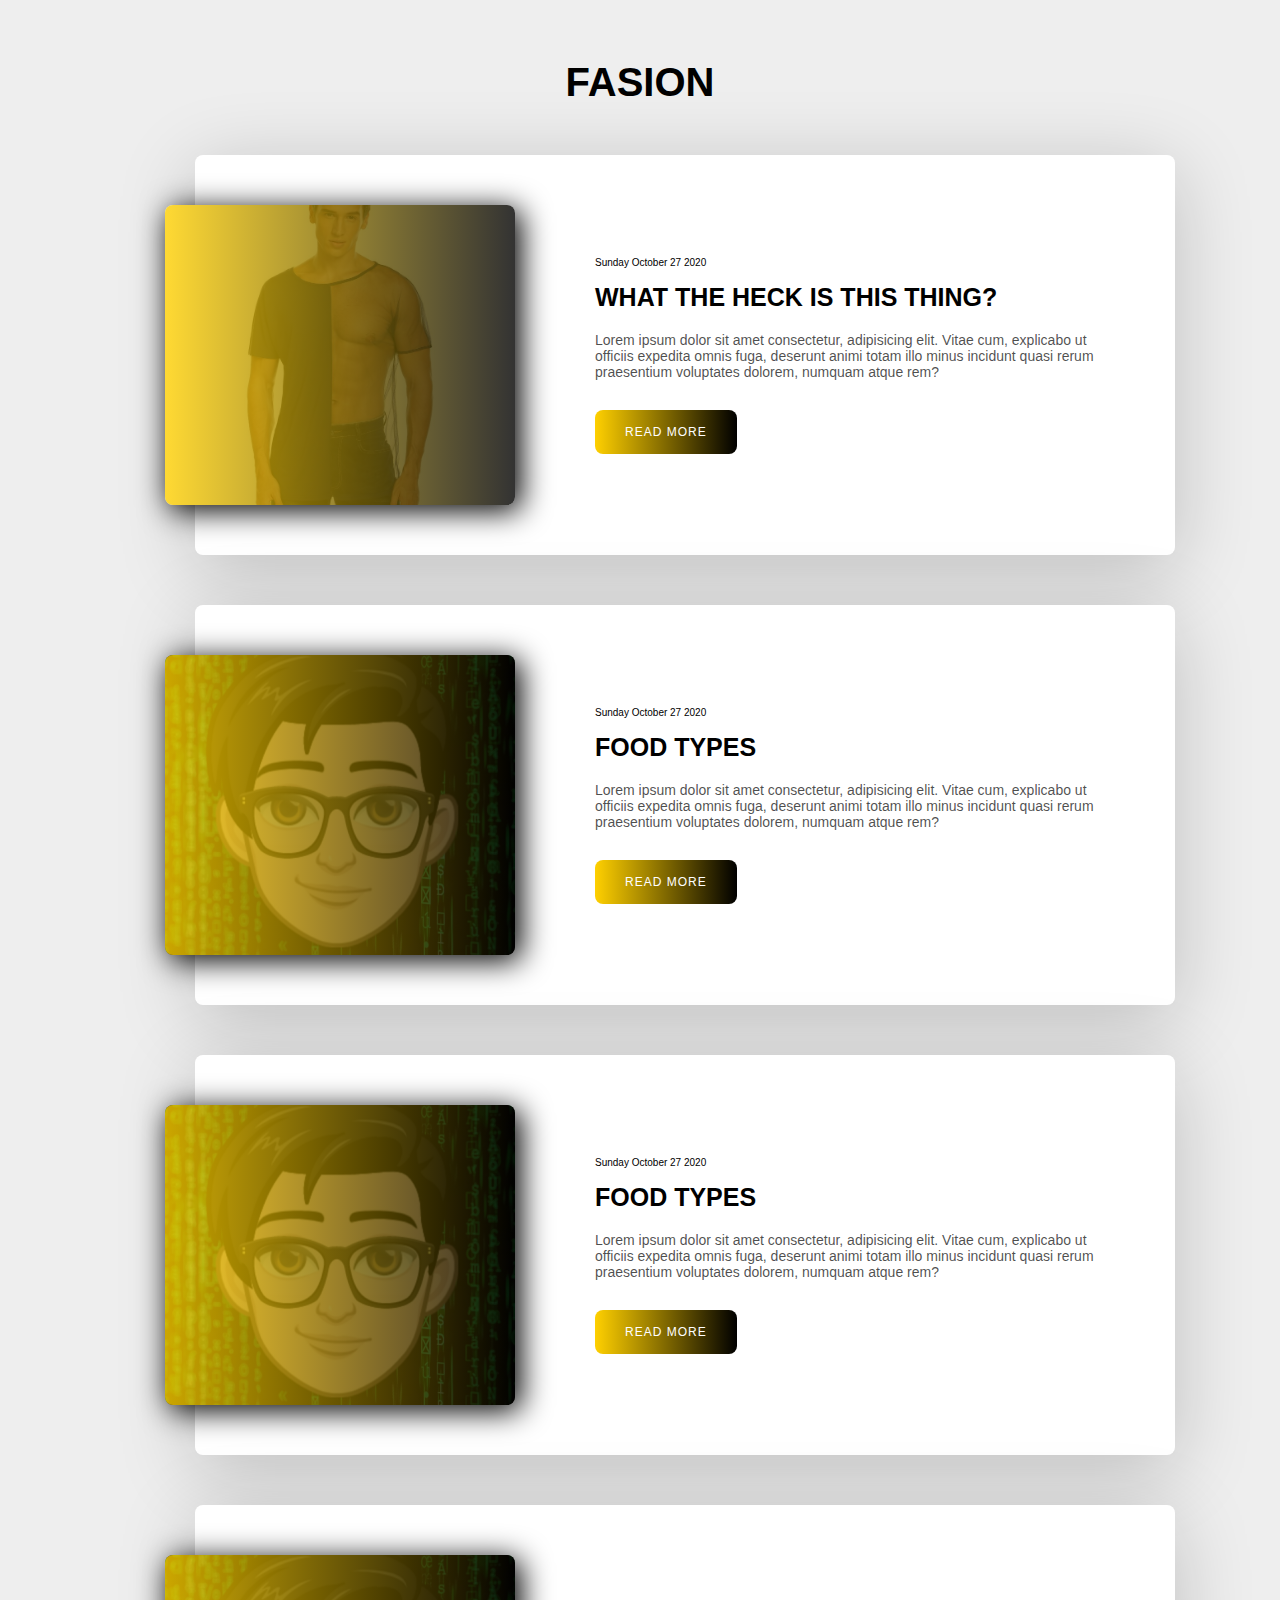
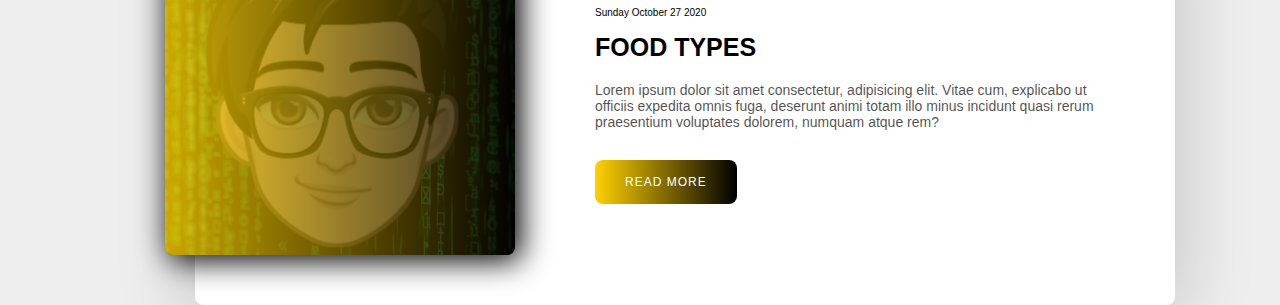
<file: categories/fasion.html>
<!DOCTYPE html>
<html lang="en">
<head>
    <meta charset="UTF-8">
    <meta name="viewport" content="width=device-width, user-scalable=no, initial-scale=1.0, minimum-scale=1.0, maximum-scale-1.0">
    <title>Food | Daily Blogs</title>
    <link href="https://unpkg.com/aos@2.3.1/dist/aos.css" rel="stylesheet">
    <link rel="stylesheet" type="text/css" href="style.css">
</head>
<body>
    <div class="text">FASION</div>
    <div class="blog-post">
        <div class="blog-post_img">
            <img src="Men-s-Fasion-Short-Sleeve-SDL728628564-1-32575.jfif" alt="">
        </div>
        <div class="blog-post_info">
            <div class="blod-post_date">
                <span>Sunday</span>
                <span>October 27 2020</span>
            </div>
            <h1 class="blog-post_title">What the Heck is this thing?</h1>
            <p class="blog-post_text">
                Lorem ipsum dolor sit amet consectetur, adipisicing elit. Vitae cum, explicabo ut officiis expedita omnis fuga, deserunt animi totam illo minus incidunt quasi rerum praesentium voluptates dolorem, numquam atque rem?
            </p>
            <a href="#" class="blog-post_cta">Read More</a>
        </div>
    </div>
   


    <div class="blog-post">
        <div class="blog-post_img">
            <img src="profile.jfif" alt="">
        </div>
        <div class="blog-post_info">
            <div class="blod-post_date">
                <span>Sunday</span>
                <span>October 27 2020</span>
            </div>
            <h1 class="blog-post_title">Food Types</h1>
            <p class="blog-post_text">
                Lorem ipsum dolor sit amet consectetur, adipisicing elit. Vitae cum, explicabo ut officiis expedita omnis fuga, deserunt animi totam illo minus incidunt quasi rerum praesentium voluptates dolorem, numquam atque rem?
            </p>
            <a href="#" class="blog-post_cta">Read More</a>
        </div>
    </div>

    <div class="blog-post">
        <div class="blog-post_img">
            <img src="profile.jfif" alt="">
        </div>
        <div class="blog-post_info">
            <div class="blod-post_date">
                <span>Sunday</span>
                <span>October 27 2020</span>
            </div>
            <h1 class="blog-post_title">Food Types</h1>
            <p class="blog-post_text">
                Lorem ipsum dolor sit amet consectetur, adipisicing elit. Vitae cum, explicabo ut officiis expedita omnis fuga, deserunt animi totam illo minus incidunt quasi rerum praesentium voluptates dolorem, numquam atque rem?
            </p>
            <a href="#" class="blog-post_cta">Read More</a>
        </div>
    </div>


    <div class="blog-post">
        <div class="blog-post_img">
            <img src="profile.jfif" alt="">
        </div>
        <div class="blog-post_info">
            <div class="blod-post_date">
                <span>Sunday</span>
                <span>October 27 2020</span>
            </div>
            <h1 class="blog-post_title">Food Types</h1>
            <p class="blog-post_text">
                Lorem ipsum dolor sit amet consectetur, adipisicing elit. Vitae cum, explicabo ut officiis expedita omnis fuga, deserunt animi totam illo minus incidunt quasi rerum praesentium voluptates dolorem, numquam atque rem?
            </p>
            <a href="#" class="blog-post_cta">Read More</a>
        </div>
    </div>


    <script src="https://unpkg.com/aos@2.3.1/dist/aos.js"></script>
    <script>
        AOS.init();
      </script>
</body>
</html>
</file>
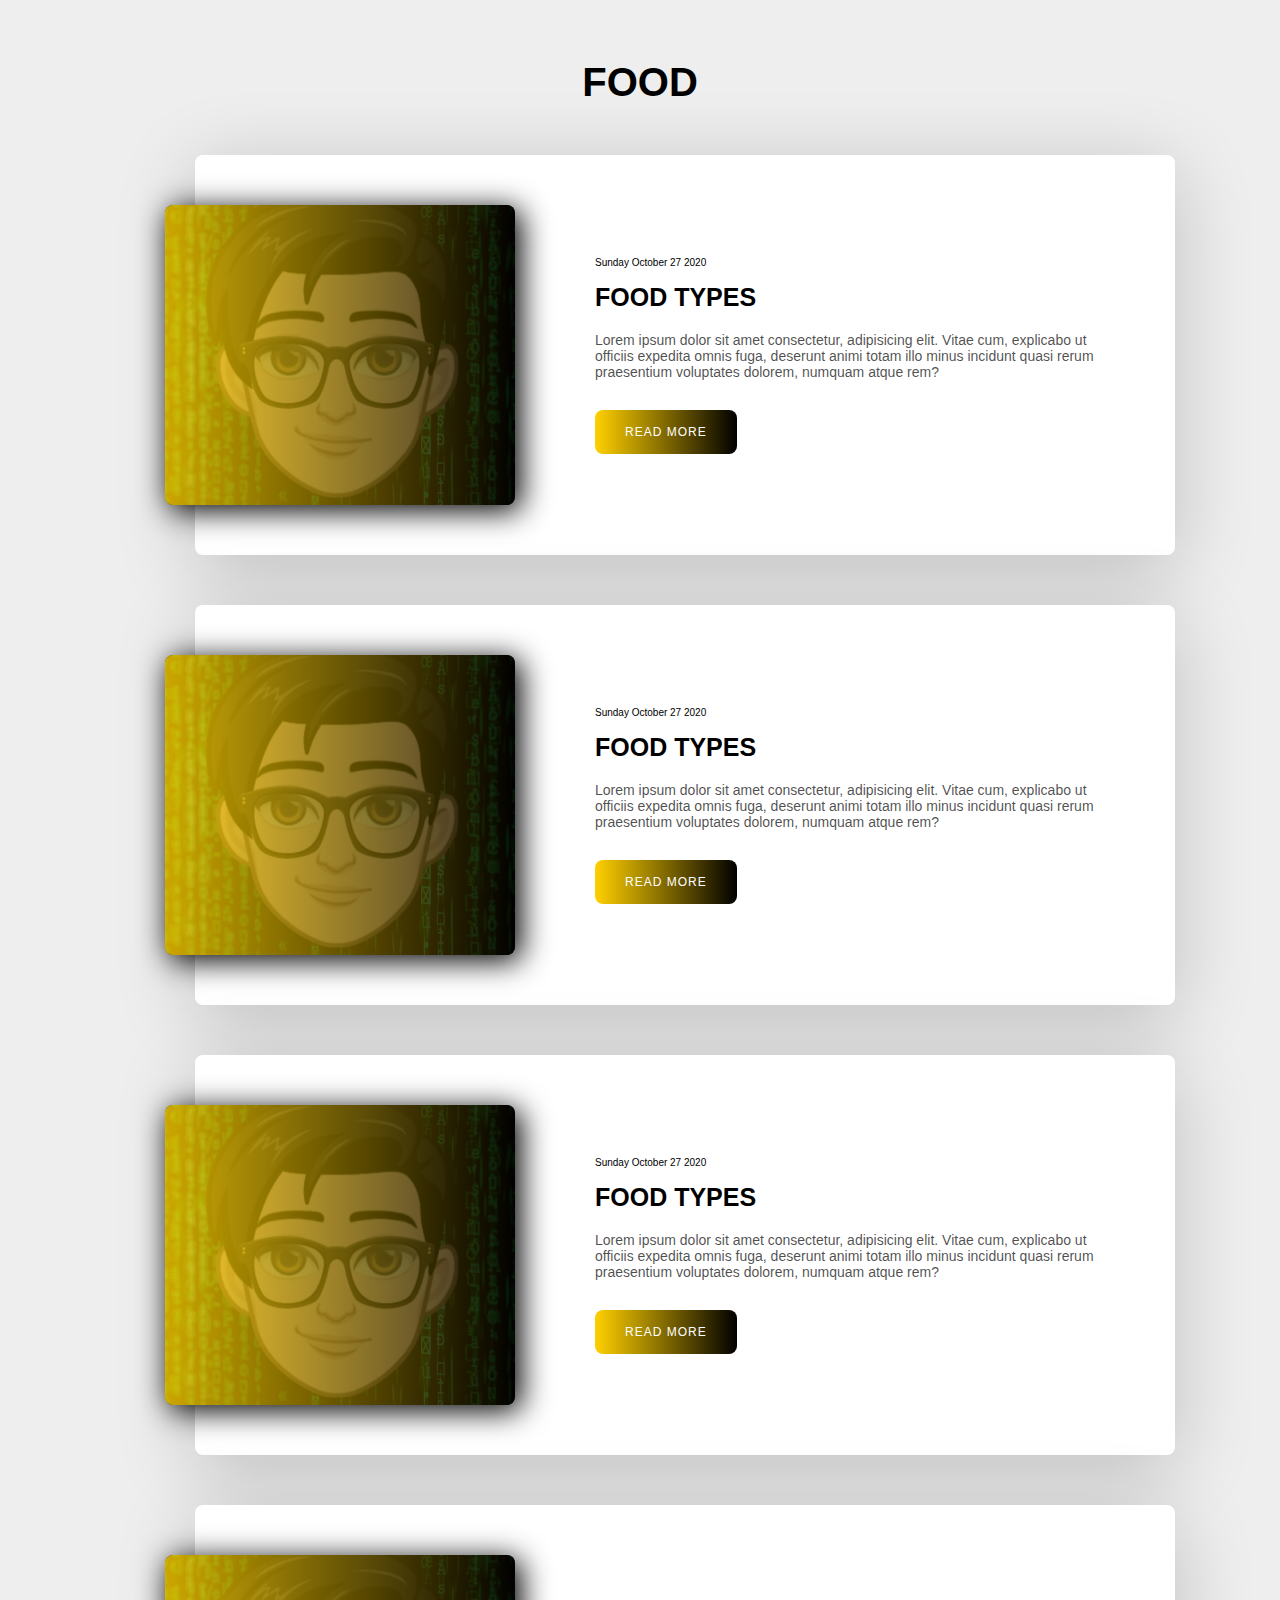
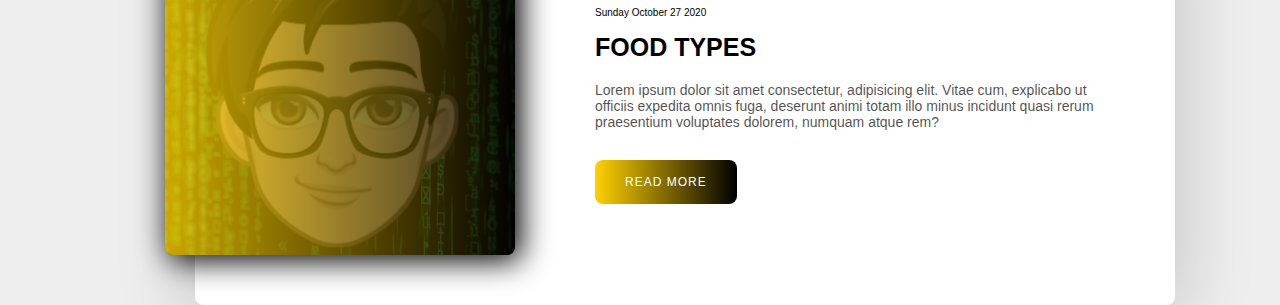
<file: categories/food.html>
<!DOCTYPE html>
<html lang="en">
<head>
    <meta charset="UTF-8">
    <meta name="viewport" content="width=device-width, user-scalable=no, initial-scale=1.0, minimum-scale=1.0, maximum-scale-1.0">
    <title>Food | Daily Blogs</title>
    <link href="https://unpkg.com/aos@2.3.1/dist/aos.css" rel="stylesheet">
    <link rel="stylesheet" type="text/css" href="style.css">
</head>
<body>
    <div class="text">FOOD</div>
    <div class="blog-post">
        <div class="blog-post_img">
            <img src="profile.jfif" alt="">
        </div>
        <div class="blog-post_info">
            <div class="blod-post_date">
                <span>Sunday</span>
                <span>October 27 2020</span>
            </div>
            <h1 class="blog-post_title">Food Types</h1>
            <p class="blog-post_text">
                Lorem ipsum dolor sit amet consectetur, adipisicing elit. Vitae cum, explicabo ut officiis expedita omnis fuga, deserunt animi totam illo minus incidunt quasi rerum praesentium voluptates dolorem, numquam atque rem?
            </p>
            <a href="#" class="blog-post_cta">Read More</a>
        </div>
    </div>
   


    <div class="blog-post">
        <div class="blog-post_img">
            <img src="profile.jfif" alt="">
        </div>
        <div class="blog-post_info">
            <div class="blod-post_date">
                <span>Sunday</span>
                <span>October 27 2020</span>
            </div>
            <h1 class="blog-post_title">Food Types</h1>
            <p class="blog-post_text">
                Lorem ipsum dolor sit amet consectetur, adipisicing elit. Vitae cum, explicabo ut officiis expedita omnis fuga, deserunt animi totam illo minus incidunt quasi rerum praesentium voluptates dolorem, numquam atque rem?
            </p>
            <a href="#" class="blog-post_cta">Read More</a>
        </div>
    </div>

    <div class="blog-post">
        <div class="blog-post_img">
            <img src="profile.jfif" alt="">
        </div>
        <div class="blog-post_info">
            <div class="blod-post_date">
                <span>Sunday</span>
                <span>October 27 2020</span>
            </div>
            <h1 class="blog-post_title">Food Types</h1>
            <p class="blog-post_text">
                Lorem ipsum dolor sit amet consectetur, adipisicing elit. Vitae cum, explicabo ut officiis expedita omnis fuga, deserunt animi totam illo minus incidunt quasi rerum praesentium voluptates dolorem, numquam atque rem?
            </p>
            <a href="#" class="blog-post_cta">Read More</a>
        </div>
    </div>


    <div class="blog-post">
        <div class="blog-post_img">
            <img src="profile.jfif" alt="">
        </div>
        <div class="blog-post_info">
            <div class="blod-post_date">
                <span>Sunday</span>
                <span>October 27 2020</span>
            </div>
            <h1 class="blog-post_title">Food Types</h1>
            <p class="blog-post_text">
                Lorem ipsum dolor sit amet consectetur, adipisicing elit. Vitae cum, explicabo ut officiis expedita omnis fuga, deserunt animi totam illo minus incidunt quasi rerum praesentium voluptates dolorem, numquam atque rem?
            </p>
            <a href="#" class="blog-post_cta">Read More</a>
        </div>
    </div>


    <script src="https://unpkg.com/aos@2.3.1/dist/aos.js"></script>
    <script>
        AOS.init();
      </script>
</body>
</html>
</file>
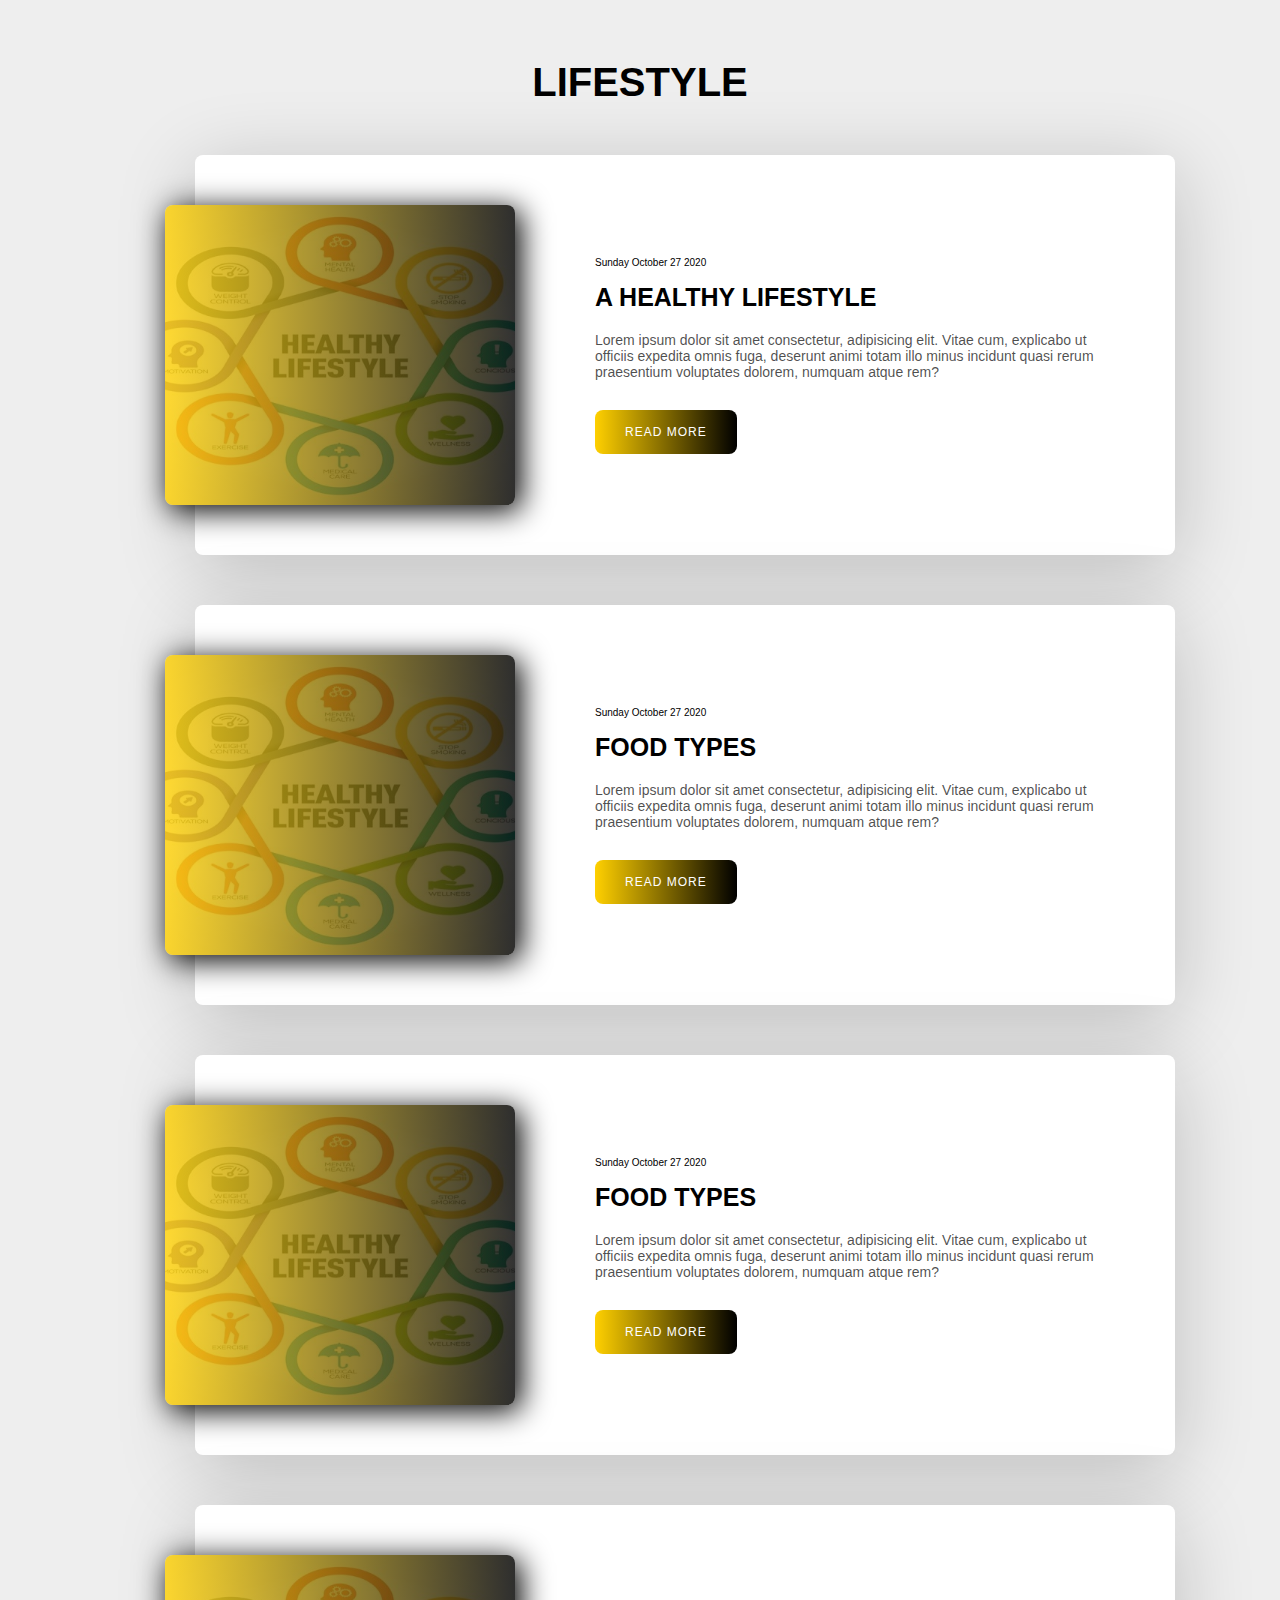
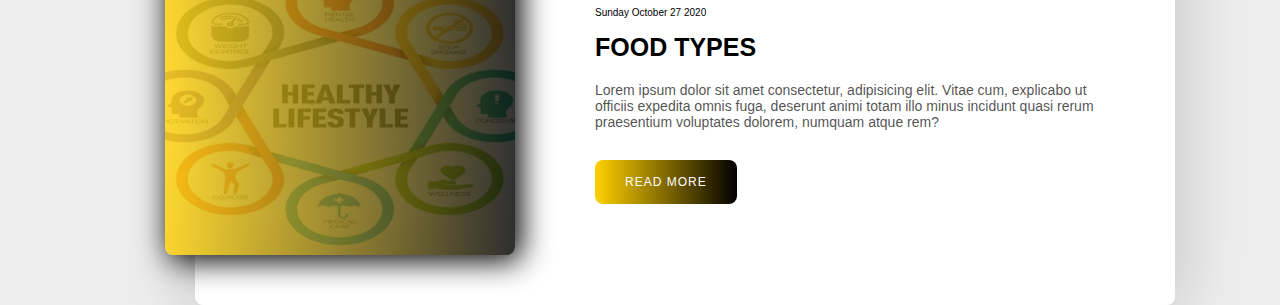
<file: categories/lifestyle.html>
<!DOCTYPE html>
<html lang="en">
<head>
    <meta charset="UTF-8">
    <meta name="viewport" content="width=device-width, user-scalable=no, initial-scale=1.0, minimum-scale=1.0, maximum-scale-1.0">
    <title>Lifestyle | Daily Blogs</title>
    <link href="https://unpkg.com/aos@2.3.1/dist/aos.css" rel="stylesheet">
    <link rel="stylesheet" type="text/css" href="style.css">
</head>
<body>
    <div class="text">LIFESTYLE</div>
    <div class="blog-post">
        <div class="blog-post_img">
            <img src="is_171108_lifestyle_choices_800x600.jpg" alt="">
        </div>
        <div class="blog-post_info">
            <div class="blod-post_date">
                <span>Sunday</span>
                <span>October 27 2020</span>
            </div>
            <h1 class="blog-post_title">A healthy Lifestyle</h1>
            <p class="blog-post_text">
                Lorem ipsum dolor sit amet consectetur, adipisicing elit. Vitae cum, explicabo ut officiis expedita omnis fuga, deserunt animi totam illo minus incidunt quasi rerum praesentium voluptates dolorem, numquam atque rem?
            </p>
            <a href="#" class="blog-post_cta">Read More</a>
        </div>
    </div>
   


    <div class="blog-post">
        <div class="blog-post_img">
            <img src="is_171108_lifestyle_choices_800x600.jpg" alt="">
        </div>
        <div class="blog-post_info">
            <div class="blod-post_date">
                <span>Sunday</span>
                <span>October 27 2020</span>
            </div>
            <h1 class="blog-post_title">Food Types</h1>
            <p class="blog-post_text">
                Lorem ipsum dolor sit amet consectetur, adipisicing elit. Vitae cum, explicabo ut officiis expedita omnis fuga, deserunt animi totam illo minus incidunt quasi rerum praesentium voluptates dolorem, numquam atque rem?
            </p>
            <a href="#" class="blog-post_cta">Read More</a>
        </div>
    </div>

    <div class="blog-post">
        <div class="blog-post_img">
            <img src="is_171108_lifestyle_choices_800x600.jpg" alt="">
        </div>
        <div class="blog-post_info">
            <div class="blod-post_date">
                <span>Sunday</span>
                <span>October 27 2020</span>
            </div>
            <h1 class="blog-post_title">Food Types</h1>
            <p class="blog-post_text">
                Lorem ipsum dolor sit amet consectetur, adipisicing elit. Vitae cum, explicabo ut officiis expedita omnis fuga, deserunt animi totam illo minus incidunt quasi rerum praesentium voluptates dolorem, numquam atque rem?
            </p>
            <a href="#" class="blog-post_cta">Read More</a>
        </div>
    </div>


    <div class="blog-post">
        <div class="blog-post_img">
            <img src="is_171108_lifestyle_choices_800x600.jpg" alt="">
        </div>
        <div class="blog-post_info">
            <div class="blod-post_date">
                <span>Sunday</span>
                <span>October 27 2020</span>
            </div>
            <h1 class="blog-post_title">Food Types</h1>
            <p class="blog-post_text">
                Lorem ipsum dolor sit amet consectetur, adipisicing elit. Vitae cum, explicabo ut officiis expedita omnis fuga, deserunt animi totam illo minus incidunt quasi rerum praesentium voluptates dolorem, numquam atque rem?
            </p>
            <a href="#" class="blog-post_cta">Read More</a>
        </div>
    </div>


    <script src="https://unpkg.com/aos@2.3.1/dist/aos.js"></script>
    <script>
        AOS.init();
      </script>
</body>
</html>
</file>
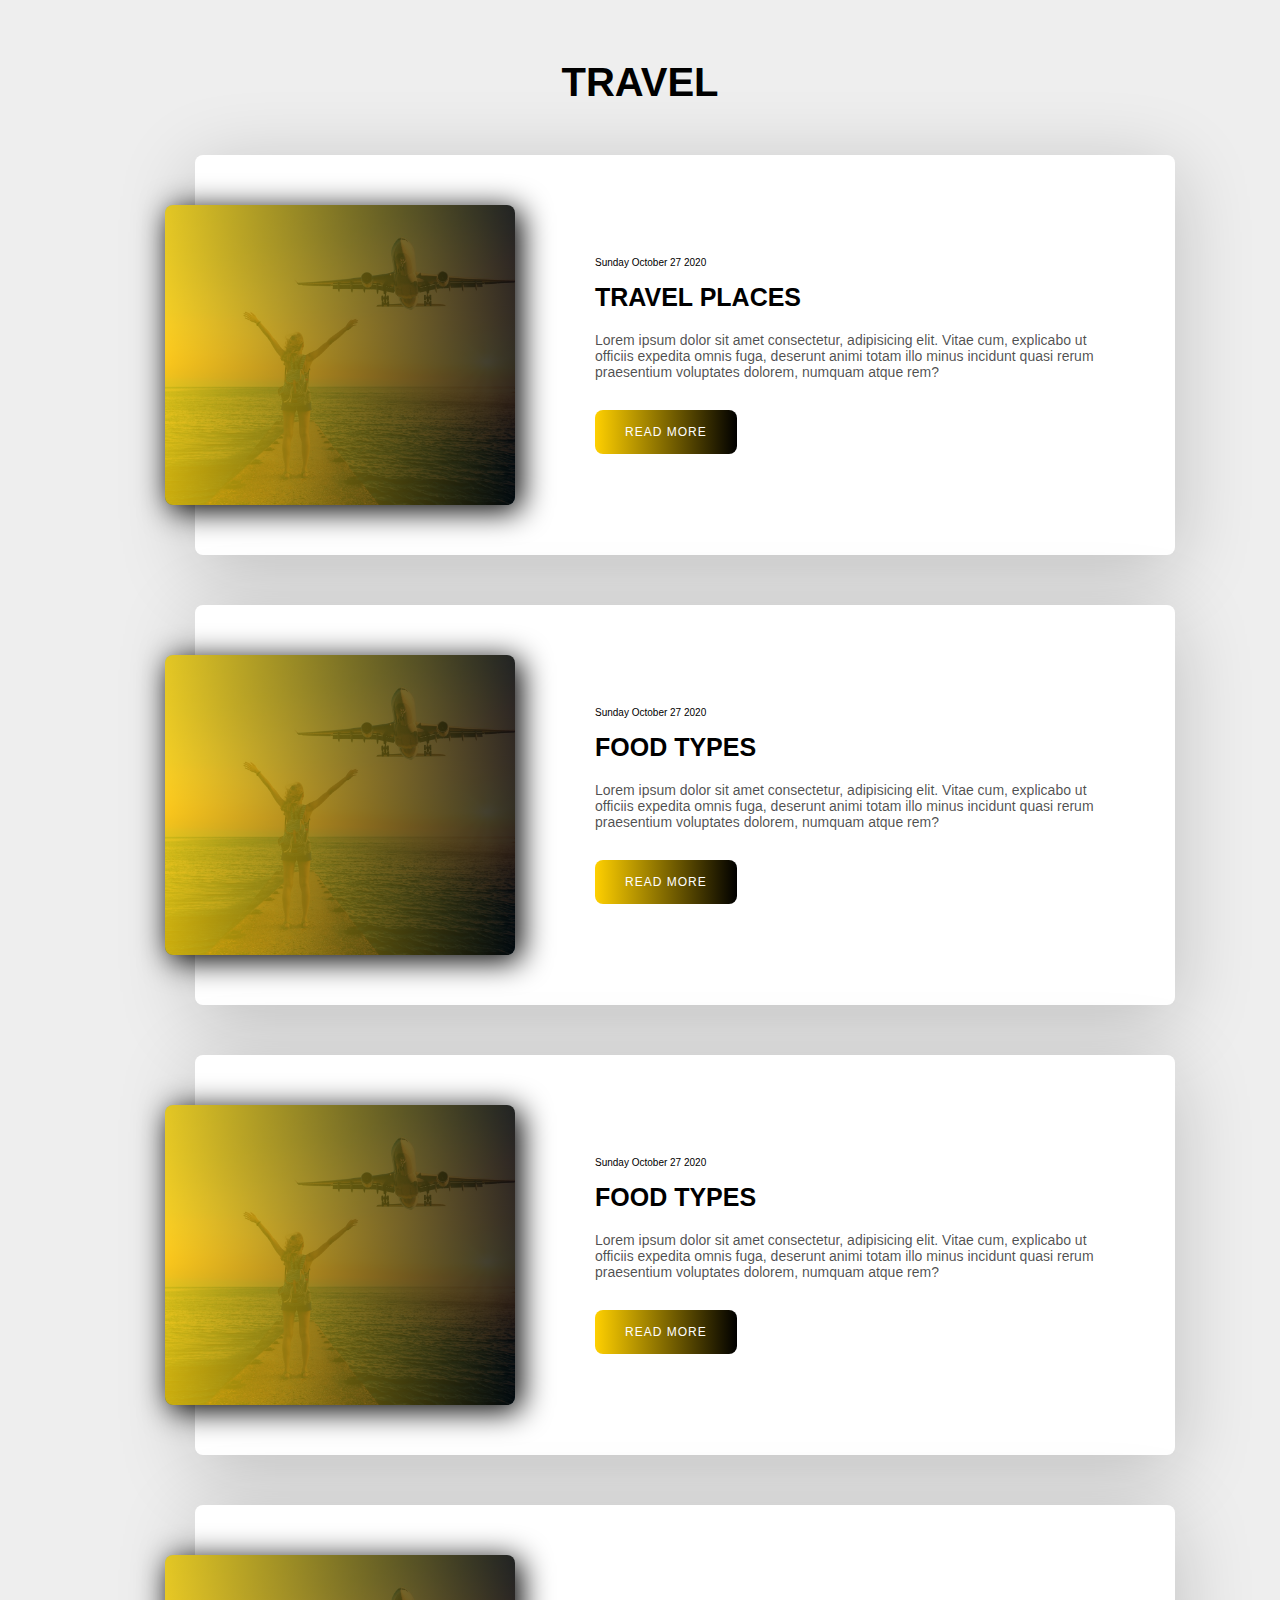
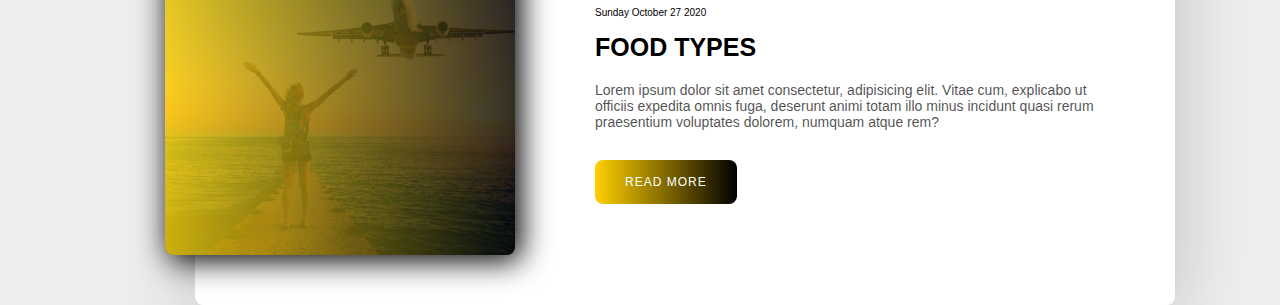
<file: categories/travel.html>
<!DOCTYPE html>
<html lang="en">
<head>
    <meta charset="UTF-8">
    <meta name="viewport" content="width=device-width, user-scalable=no, initial-scale=1.0, minimum-scale=1.0, maximum-scale-1.0">
    <title>Travel | Daily Blogs</title>
    <link href="https://unpkg.com/aos@2.3.1/dist/aos.css" rel="stylesheet">
    <link rel="stylesheet" type="text/css" href="style.css">
</head>
<body>
    <div class="text">TRAVEL</div>
    <div class="blog-post">
        <div class="blog-post_img">
            <img src="https___specials-images.forbesimg.com_imageserve_5f709d82fa4f131fa2114a74_0x0.jpg" alt="">
        </div>
        <div class="blog-post_info">
            <div class="blod-post_date">
                <span>Sunday</span>
                <span>October 27 2020</span>
            </div>
            <h1 class="blog-post_title">travel Places</h1>
            <p class="blog-post_text">
                Lorem ipsum dolor sit amet consectetur, adipisicing elit. Vitae cum, explicabo ut officiis expedita omnis fuga, deserunt animi totam illo minus incidunt quasi rerum praesentium voluptates dolorem, numquam atque rem?
            </p>
            <a href="#" class="blog-post_cta">Read More</a>
        </div>
    </div>
   


    <div class="blog-post">
        <div class="blog-post_img">
            <img src="https___specials-images.forbesimg.com_imageserve_5f709d82fa4f131fa2114a74_0x0.jpg" alt="">
        </div>
        <div class="blog-post_info">
            <div class="blod-post_date">
                <span>Sunday</span>
                <span>October 27 2020</span>
            </div>
            <h1 class="blog-post_title">Food Types</h1>
            <p class="blog-post_text">
                Lorem ipsum dolor sit amet consectetur, adipisicing elit. Vitae cum, explicabo ut officiis expedita omnis fuga, deserunt animi totam illo minus incidunt quasi rerum praesentium voluptates dolorem, numquam atque rem?
            </p>
            <a href="#" class="blog-post_cta">Read More</a>
        </div>
    </div>

    <div class="blog-post">
        <div class="blog-post_img">
            <img src="https___specials-images.forbesimg.com_imageserve_5f709d82fa4f131fa2114a74_0x0.jpg" alt="">
        </div>
        <div class="blog-post_info">
            <div class="blod-post_date">
                <span>Sunday</span>
                <span>October 27 2020</span>
            </div>
            <h1 class="blog-post_title">Food Types</h1>
            <p class="blog-post_text">
                Lorem ipsum dolor sit amet consectetur, adipisicing elit. Vitae cum, explicabo ut officiis expedita omnis fuga, deserunt animi totam illo minus incidunt quasi rerum praesentium voluptates dolorem, numquam atque rem?
            </p>
            <a href="#" class="blog-post_cta">Read More</a>
        </div>
    </div>


    <div class="blog-post">
        <div class="blog-post_img">
            <img src="https___specials-images.forbesimg.com_imageserve_5f709d82fa4f131fa2114a74_0x0.jpg" alt="">
        </div>
        <div class="blog-post_info">
            <div class="blod-post_date">
                <span>Sunday</span>
                <span>October 27 2020</span>
            </div>
            <h1 class="blog-post_title">Food Types</h1>
            <p class="blog-post_text">
                Lorem ipsum dolor sit amet consectetur, adipisicing elit. Vitae cum, explicabo ut officiis expedita omnis fuga, deserunt animi totam illo minus incidunt quasi rerum praesentium voluptates dolorem, numquam atque rem?
            </p>
            <a href="#" class="blog-post_cta">Read More</a>
        </div>
    </div>


    <script src="https://unpkg.com/aos@2.3.1/dist/aos.js"></script>
    <script>
        AOS.init();
      </script>
</body>
</html>
</file>
<file: categories/style.css>
*,
*::before,
*::after{
    margin: 0;
    padding: 0;
    box-sizing: border-box;
}

html{
    font-family: -apple-system, BlinkMacSystemFont, 'Segoe UI', Roboto, Oxygen, Ubuntu, Cantarell, 'Open Sans', 'Helvetica Neue', sans-serif;
    font-size: 10px;
}

img{
    width: 100%;
}

body{
    width: 100%;
    height: 100vh;
    display: inline-block;
    align-items: center;
    justify-content: center;
    background-color: #eee;
    padding: 0 1.5rem;
}

.text{
    font-size: 40px;
    font-weight: 800;
    margin-top: 60px;
    display: flex;
    justify-content: center;
    align-items: center;
}

.blog-post{
    margin-left: 18rem;
    margin-top: 50px;
    width: 100%;
    max-width: 98rem;
    padding: 5rem;
    background-color: #fff;
    box-shadow: 0 1.4rem 8rem rgba(0, 0, 0, .2);
    display: flex;
    align-items: center;
    border-radius: .8rem;
}

.blog-post_img{
    min-width: 35rem;
    max-width: 35rem;
    height: 30rem;
    transform: translateX(-8rem);
    position: relative;
}

.blog-post_img img{
    width: 100%;
    height: 100%;
    object-fit: cover;
    display: block;
    border-radius: .8rem;
}

.blog-post_img::before{
    content: '';
    width: 100%;
    height: 100%;
    position: absolute;
    top: 0;
    left: 0;
    background: linear-gradient(to right, rgba(255, 208, 0, 0.8),
                                          rgba(0, 0, 0, 0.8));
    box-shadow: .5rem .5rem 3rem 1px rgba(0, 0, 0, 05);
    border-radius: .8rem;
}

.blog-post_date span{
    display: block;
    color: rgba(0, 0, 0, .5);
    font-size: 1.6rem;
    font-weight: 600;
    margin: .5rem 0;
}

.blog-post_title{
    font-size: 2.5rem;
    margin: 1.5rem 0 2rem;
    text-transform: uppercase;
    color: #000000;
}

.blog-post_text{
    margin-bottom: 3rem;
    font-size: 1.4rem;
    color: rgba(0, 0, 0, .7);
}

.blog-post_cta{
    display: inline-block;
    padding: 1.5rem 3rem;
    letter-spacing: 1px;
    text-transform: uppercase;
    font-size: 1.2rem;
    color: #fff;
    background-image: linear-gradient(to right, #ffd000 0%, #000000 100%);
    border-radius: .8rem;
    text-decoration: none;
}

.blog-post_cta:hover{
    background-image: linear-gradient(to right, #000000 0%, #ffd000 100%);
    transition: 1s;
}

@media screen and (max-width: 1068px) {

    .blog-post{
        max-width: 80rem;
    }

    .blog-post_img{
        min-width: 30rem;
        max-width: 30rem;
    }
}


@media screen and (max-width: 868px) {

    .blog-post{
        max-width: 70;
        margin-left: 25px;
        margin-top: 25px;
    }

   
}


@media screen and (max-width: 768px) {

    .blog-post{
        padding: 2.5rem;
        flex-direction: column;
        margin-left: 3px;
        margin-top: 80px;
    }

    .blog-post_img{
        min-width: 100%;
        max-width: 100%;
        transform: translate(0, -8rem);
    }
}
</file>
